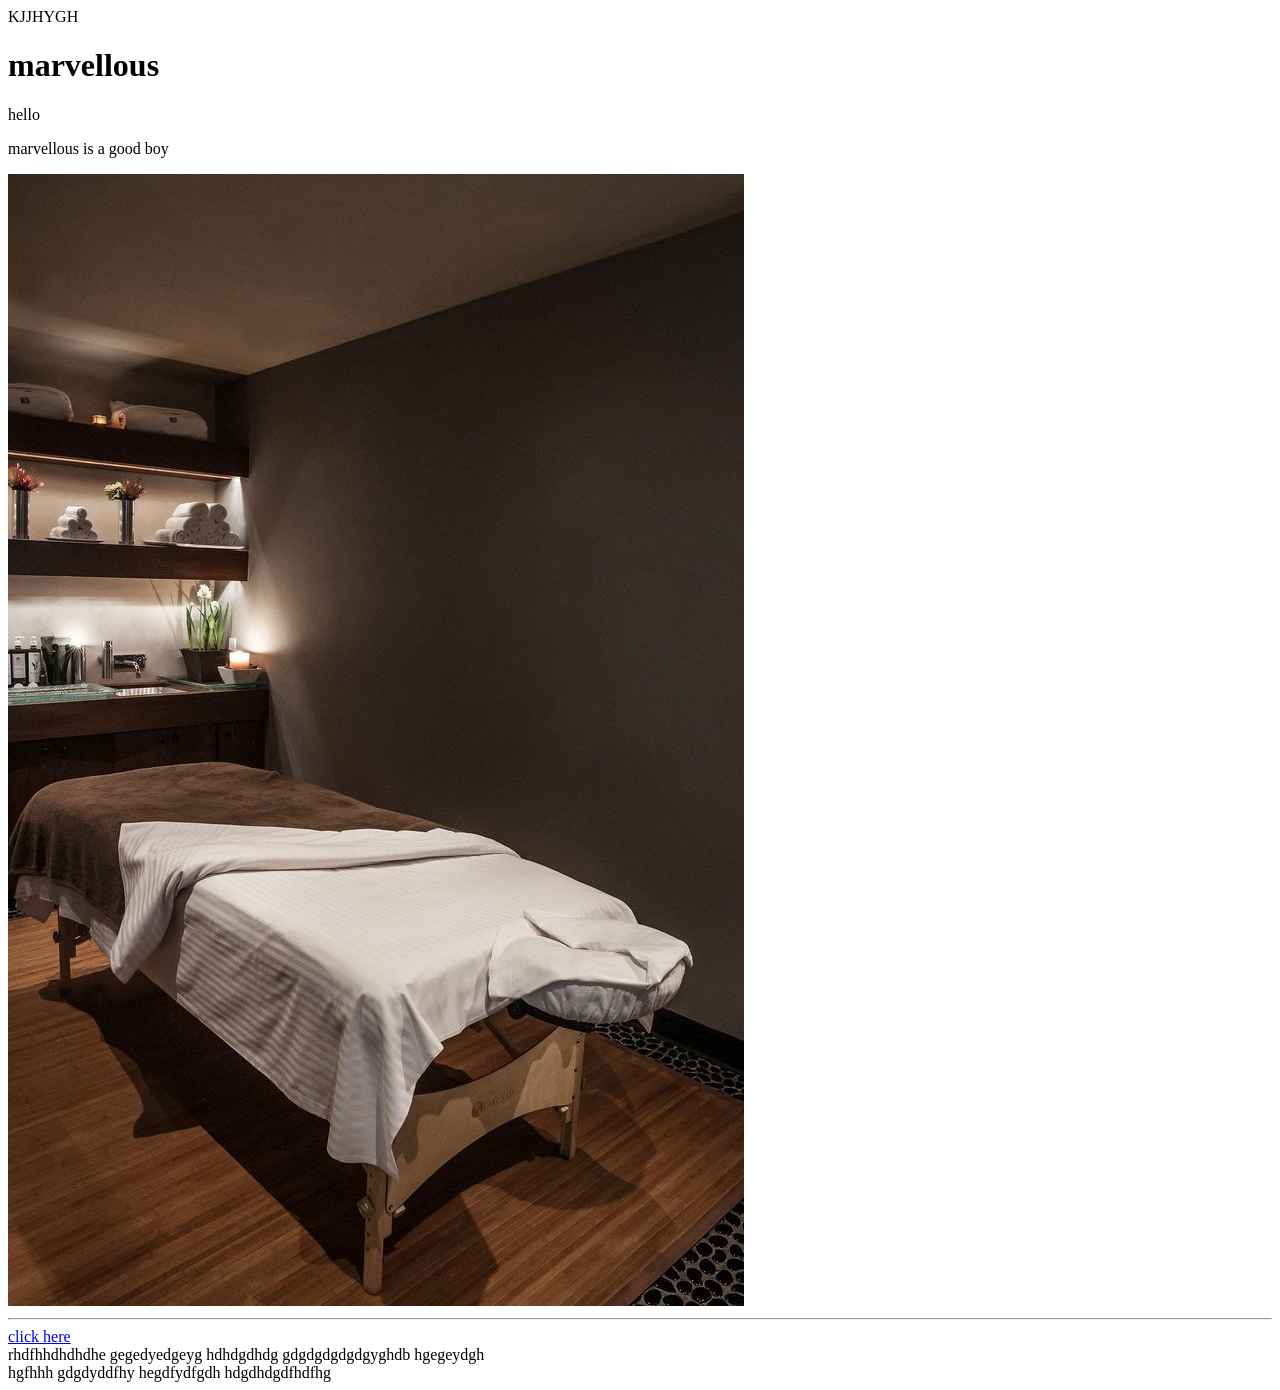
<file: week one/index.HTML>
<!DOCTYPE html>
<html lang="en">
<head>
    <meta charset="UTF-8">
    <meta name="viewport" content="width=device-width, initial-scale=1.0">
    <title>MARVELOUS</title>
</head>
KJJHYGH
<body><h1>marvellous</h1>
 <p>hello </p>   
 <p>marvellous is a good boy</p>
<img src="03a8caa16a8700d73c5a5126eab34843.jpg" alt="">
<hr>
<a href="link2.html">click here</a>
<br>rhdfhhdhdhdhe gegedyedgeyg hdhdgdhdg gdgdgdgdgdgyghdb hgegeydgh <br> hgfhhh gdgdyddfhy hegdfydfgdh hdgdhdgdfhdfhg
</body>
</file>
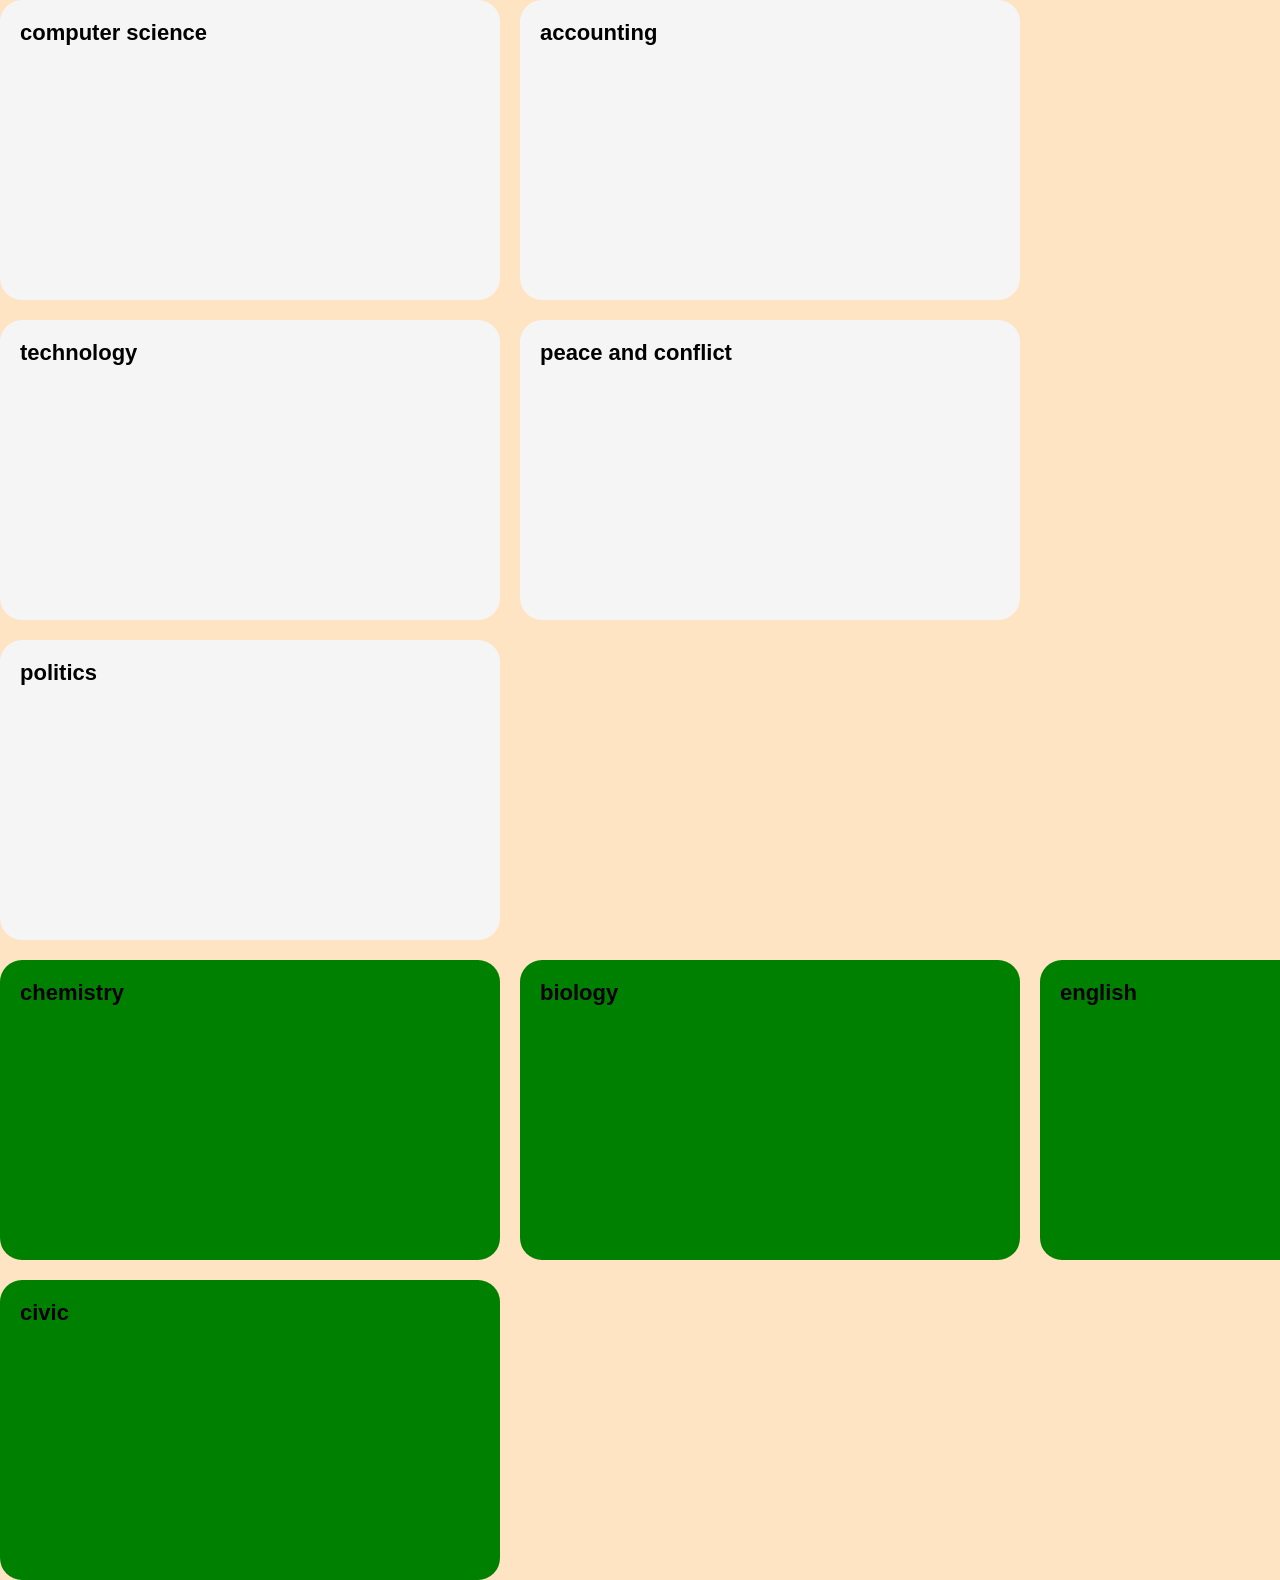
<file: week4/index.html>
<!DOCTYPE html>
<html lang="en">
<head>
    <meta charset="UTF-8">
    <meta name="viewport" content="width=device-width, initial-scale=1.0">
    <title>Document</title>
    <link rel="stylesheet" href="style.css" class="css">
</head>
<body>
 <div class="cards">
    <div class="card"> computer science</div>
 <div class="card">accounting</div> 
 <div class="card">technology</div>
 <div class="card">peace and conflict</div>
 <div class="card">politics</div>
 
</div>
<div class="grids">
<div class="grid">chemistry</div>
<div class="grid">biology</div>
<div class="grid">english</div>
<div class="grid">civic</div>
</div>


</html>
</file>
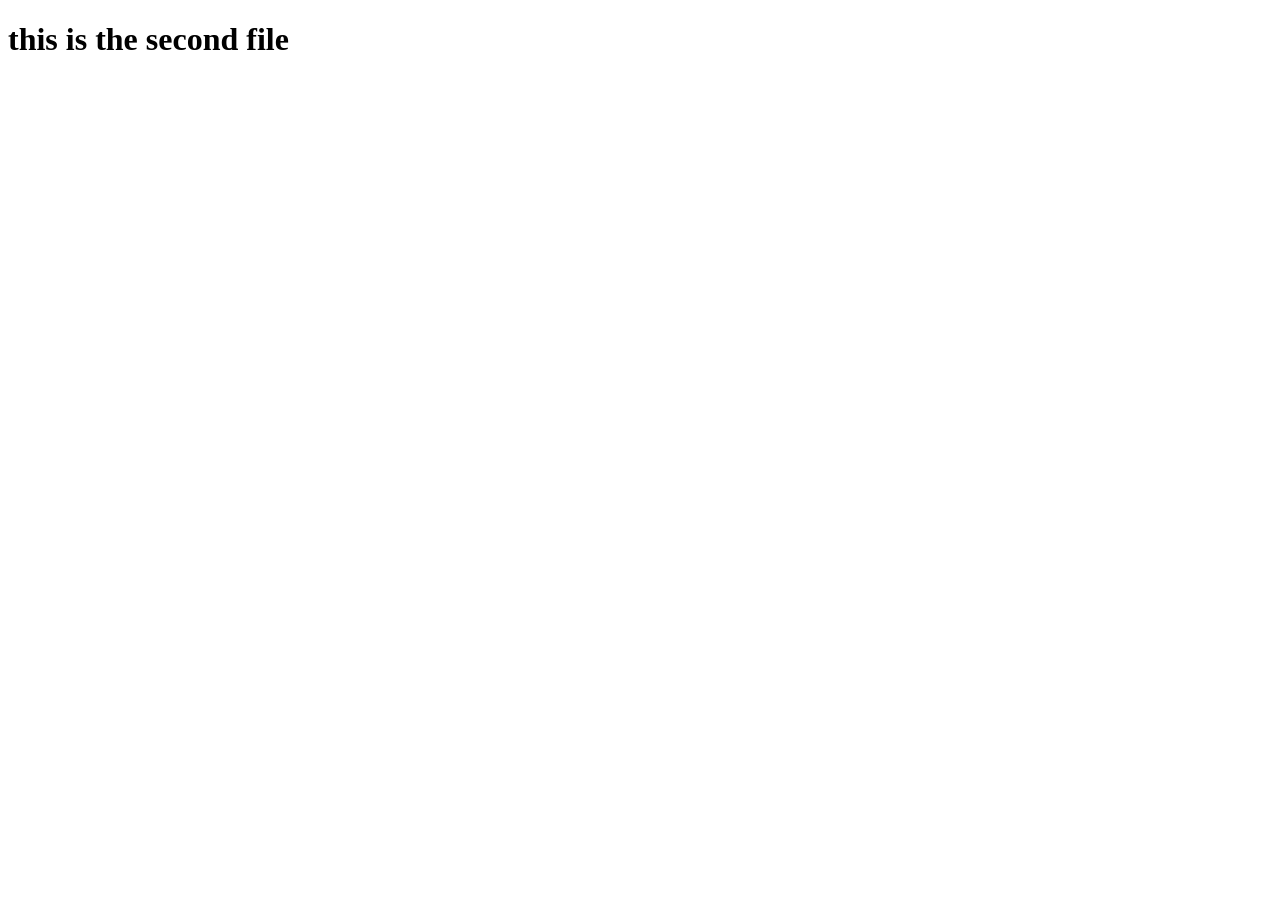
<file: week one/link2.html>
<!DOCTYPE html>
<html lang="en">
<head>
    <meta charset="UTF-8">
    <meta name="viewport" content="width=device-width, initial-scale=1.0">
    <title>second file</title>
</head>
<body>
 <h1>this is the second file</h1>   
</body>
</html>
</file>
<file: week4/style.css>
*{
margin: 0;  
padding: 0;  
box-sizing: border-box;
font-family: Arial, Helvetica, sans-serif;
}

body{
    background-color: bisque;
}

.cards{
    display: flex;
    gap: 20px;
    /* flex-direction: row; */
    /* justify-content: space-between; */
    flex-wrap: wrap;
}

.card ,.grid{
    width: 500px;
    height: 300px;
    background-color: whitesmoke;
    color: black;
    font-weight: bold;
    font-size: 22px;
    padding: 20px;
border-radius: 22px;

}

.grids{
    display: grid;
    gap: 20px;
    grid-template-columns: 1fr 1fr 1fr;
    margin-top: 20px;
    overflow: hidden;
}

.grid{
   
    background-color: green;
    color: black;
     
}

.grid:nth-child(2):hover {
    background-color: red;
}

@media (max-width:768px) {
.grid:nth-child(4) {
  background-color: yellow; 
  grid-template-columns: repeat(2,1fr); 
}
}
</file>
